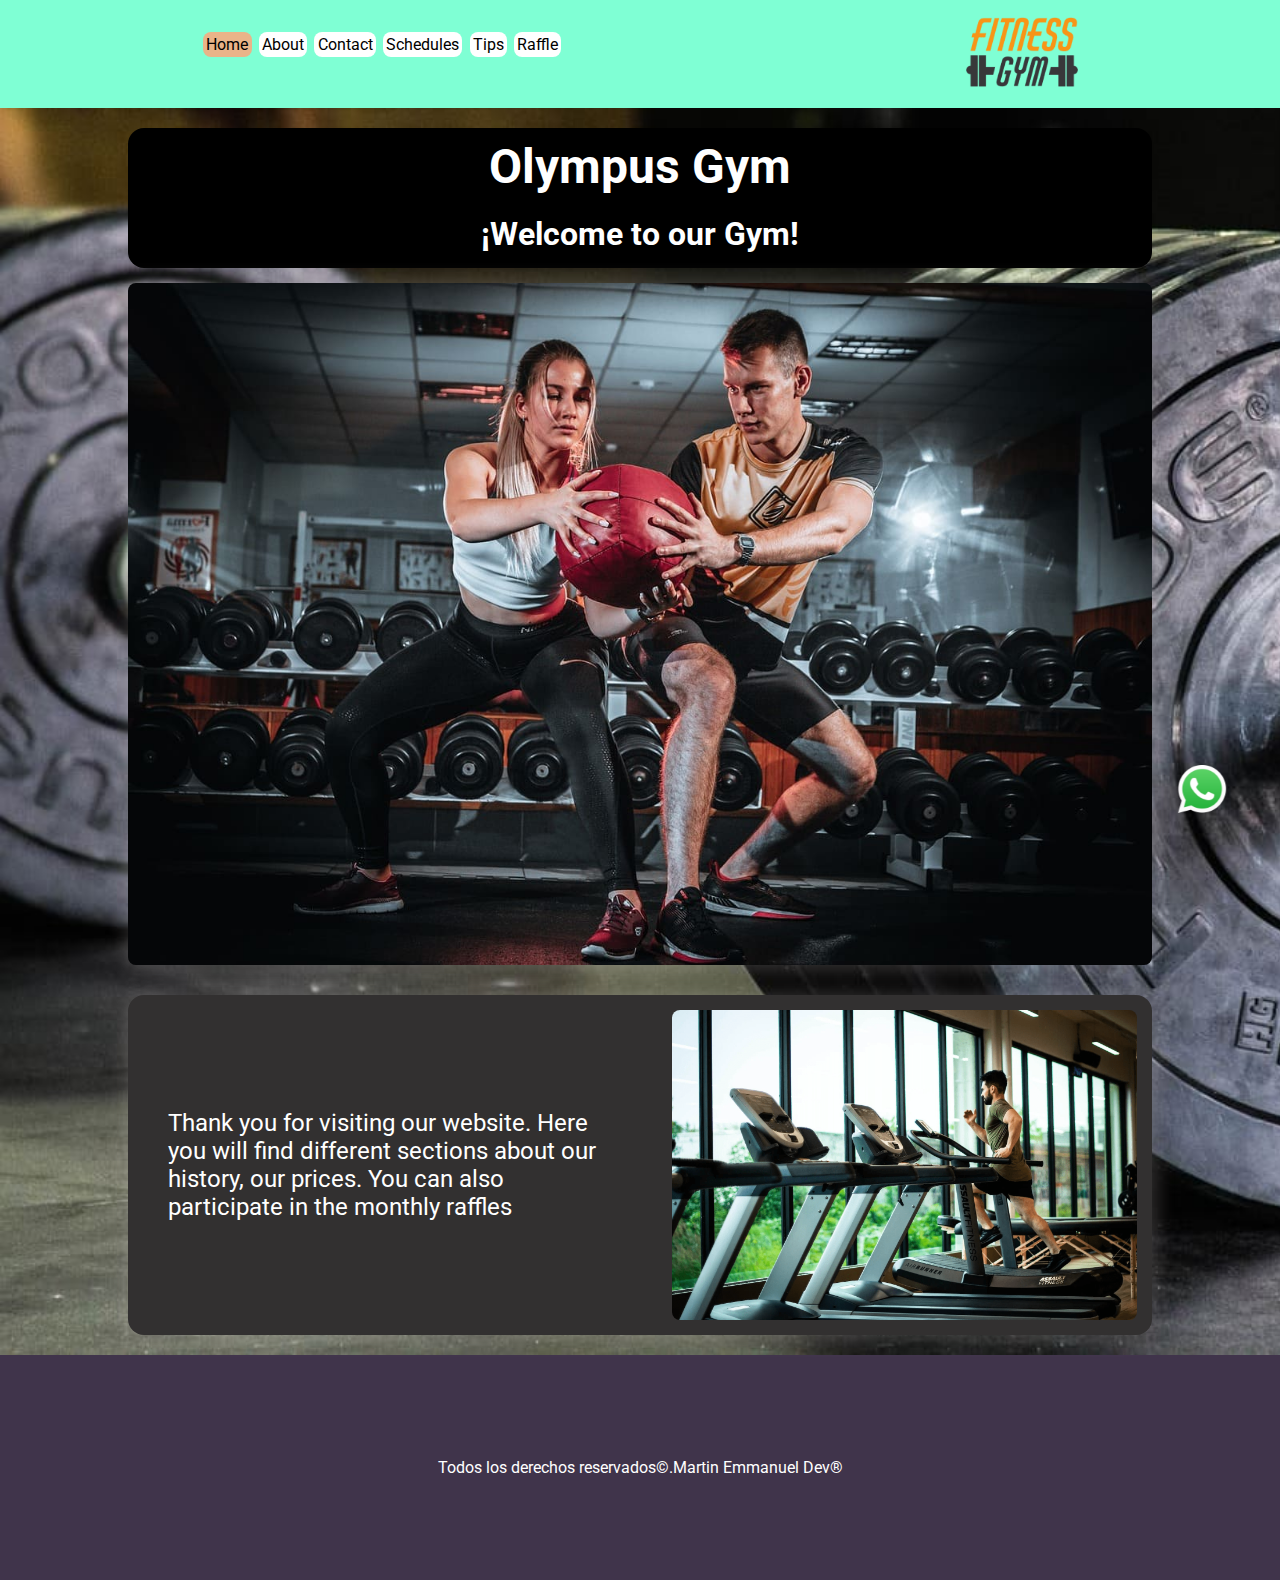
<file: index.html>
<!DOCTYPE html>
<html lang="en">
<head>
    <meta charset="UTF-8">
    <meta http-equiv="X-UA-Compatible" content="IE=edge">
    <meta name="viewport" content="width=device-width, initial-scale=1.0">
    <title>Olympus Gym • Home </title>
    <link rel="shortcut icon" href="../assets/images/icon.png" type="image/x-icon">
    <link rel="stylesheet" href="./assets/styles/style.css"> 
    <link rel="preconnect" href="https://fonts.googleapis.com">
    <link rel="preconnect" href="https://fonts.gstatic.com" crossorigin>
    <link href="https://fonts.googleapis.com/css2?family=Roboto:wght@100&display=swap" rel="stylesheet">
</head>
<body>
    <header>
        <nav>
            <a href="#" id="active">Home</a>
            <a href="./pags/aboutUs.html">About</a>
            <a href="./pags/contact.html">Contact</a>
            <a href="./pags/schedules.html">Schedules</a>
            <a href="./pags/tips.html">Tips</a>
            <a href="./pags/form.html">Raffle</a>
        </nav>
        <figure>
            <a href="index.html"><img src="./assets/images/logo.png" alt="logofitnessgym" title="logofitnessgym"></a>
        </figure>
       
    </header>
    <main>
        <section class="first-section">
            <div class="div-titulos" >
                <h1 class="titulo-h1">Olympus Gym</h1>
                <h2 class="titulo-h2">¡Welcome to our Gym!</h2>
            </div>
            <figure class="first-section-figure">
                <img class="first-section-img" src="./assets/images/together.jpg" alt="imagen del gym" title="olympus gym">
            </figure>
        </section>
        <div class="second-section">
            <p class="second-section-copy">Thank you for visiting our website. Here you will find different sections about our history, our prices.
                    You can also participate in the monthly raffles</p>
            <figure class="first-section-figure">
                 <img class="second-section-img" src="./assets/images/boy.png" alt="otra foto del gym" title="olympus gym">
            </figure>
        </div>
        <div class="boton-wp">
            <a href="https://walink.co/fcd5bd" ><img class="boton-wp-img" src="./assets/images/whatsapp.png" alt="boton de whatsapp"></a>
        </div>
    </main>
    <footer>
        <p>Todos los derechos reservados©.</p>
        <p>Martin Emmanuel Dev® </p>
    </footer>
</body>
</html>
</file>
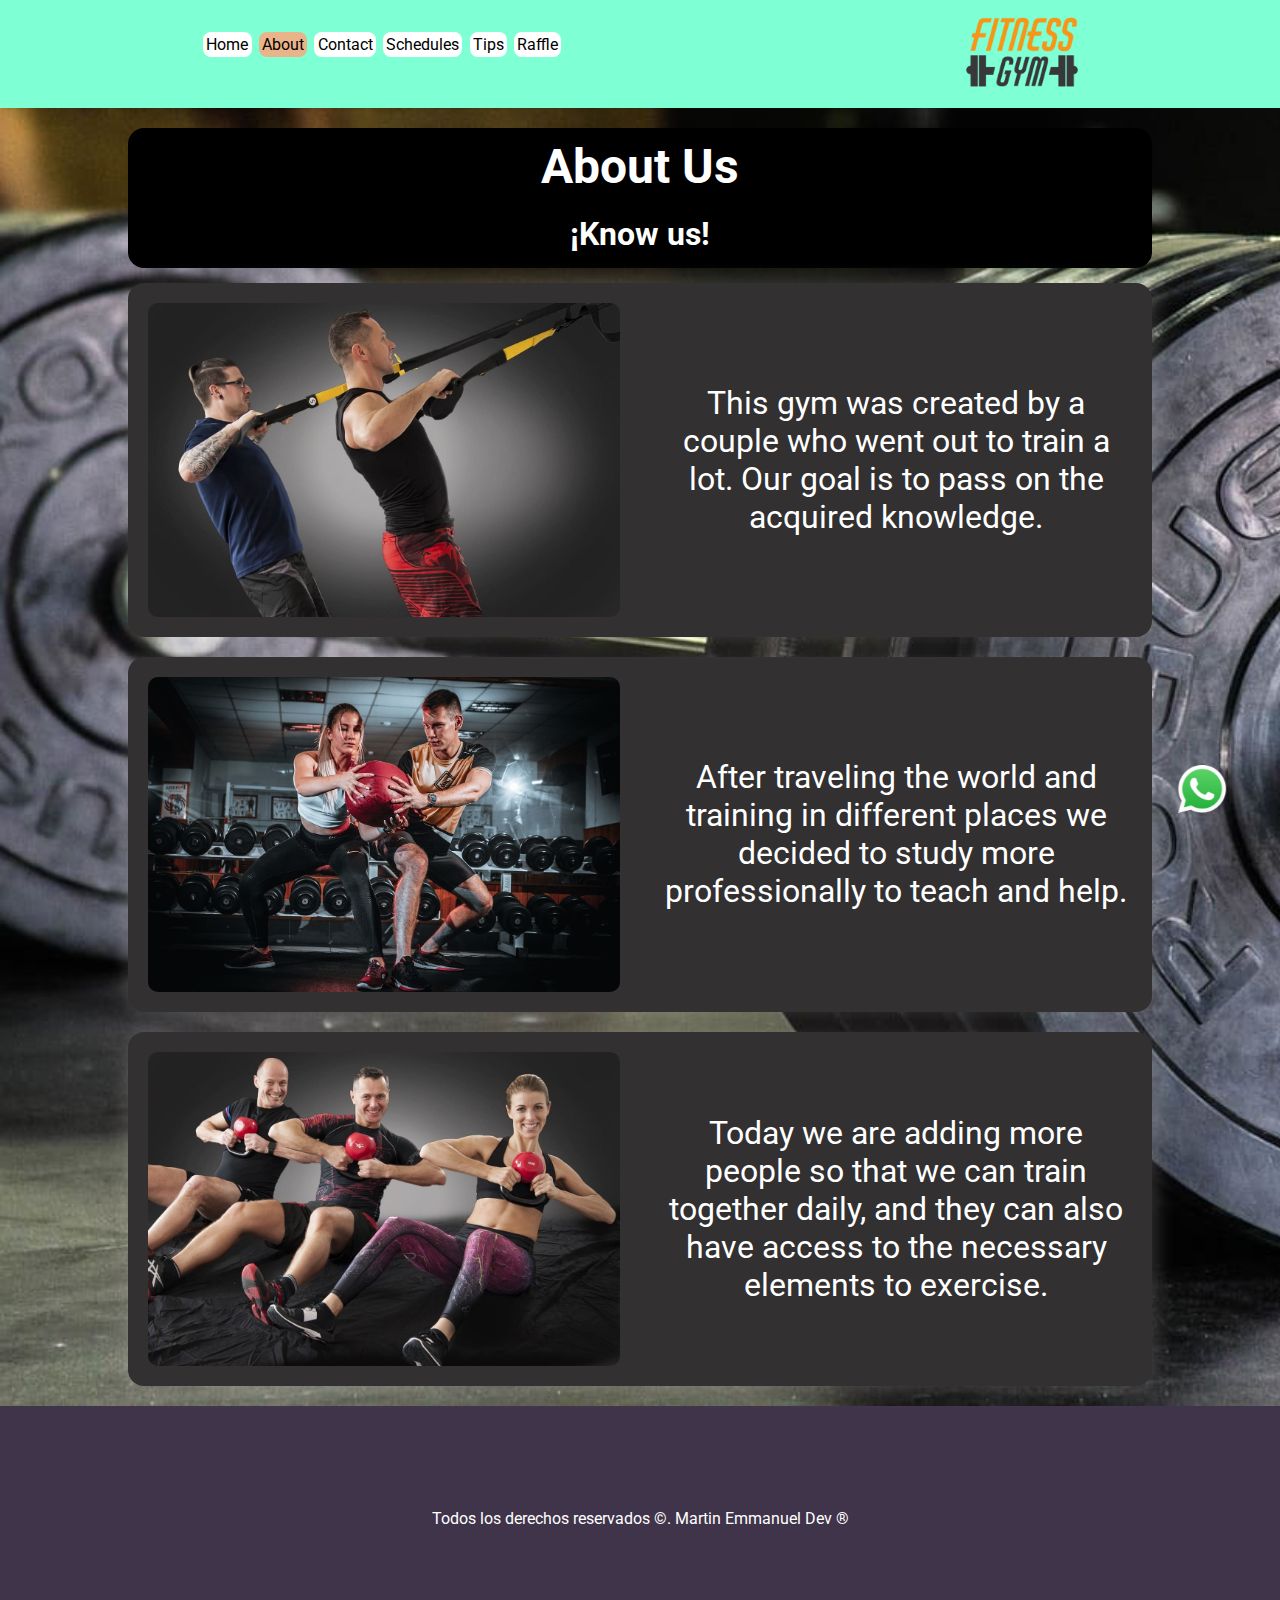
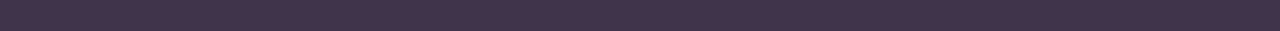
<file: pags/aboutUs.html>
<!DOCTYPE html>
<html lang="en">
<head>
    <meta charset="UTF-8">
    <meta http-equiv="X-UA-Compatible" content="IE=edge">
    <meta name="viewport" content="width=device-width, initial-scale=1.0">
    <title>Olympus Gym • About Us</title>
    <link rel="shortcut icon" href="../assets/images/icon.png" type="image/x-icon">
    <link rel="stylesheet" href="../assets/styles/style.css"> 
    <link rel="preconnect" href="https://fonts.googleapis.com">
    <link rel="preconnect" href="https://fonts.gstatic.com" crossorigin>
    <link href="https://fonts.googleapis.com/css2?family=Roboto:wght@100&display=swap" rel="stylesheet">
</head>
<body>
    <header>
        <nav>
            <a href="../index.html">Home</a>
            <a href="#" id="active-about" >About</a>
            <a href="../pags/contact.html">Contact</a>
            <a href="../pags/schedules.html">Schedules</a>
            <a href="../pags/tips.html">Tips</a>
            <a href="../pags/form.html">Raffle</a>
        </nav>
        <figure>
            <a href="../index.html"><img src="../assets/images/logo.png" alt="logofitnessgym" title="logofitnessgym"></a>
        </figure>
       
    </header>
    <main>
        <section class="first-section">
            <div class="div-titulos">
                <h1 class="titulo-h1">About Us</h1>
                <h2 class="titulo-h2">¡Know us!</h2>
            </div>
        </section>
        <div>
            <div class="about-div">
                <div class="carta" >
                    <img class="aboutus-img" src="../assets/images/together-2.jpg" alt="foto de miembros">
                    <p class="aboutp">This gym was created by a couple who went out to train a lot. Our goal is to pass on the acquired knowledge.
                </p>
                </div>
            </div>
            <div>
            <div class="carta">
                <img class="aboutus-img" src="../assets/images/together.jpg" alt="foto de chicos">
                <p class="aboutp">After traveling the world and training in different places we decided to study more professionally to teach and help.</p>
            </div>
            </div>
            <div>
                <div class="carta">
                    <img class="aboutus-img" src="../assets/images/guys.jpg" alt="foto de equipo">
                    <p class="aboutp">
                    Today we are adding more people so that we can train together daily, and they can also have access to the necessary elements to exercise.
                    </p>
                </div>
            </div>
        </div>
        <div class="boton-wp">
            <a href="https://walink.co/fcd5bd" ><img class="boton-wp-img" src="../assets/images/whatsapp.png" alt="boton de whatsapp"></a>
        </div>
    </main>
    <footer>
        <p>Todos los derechos reservados ©. Martin Emmanuel Dev ® </p>
    </footer>
</body>
</html>
</file>
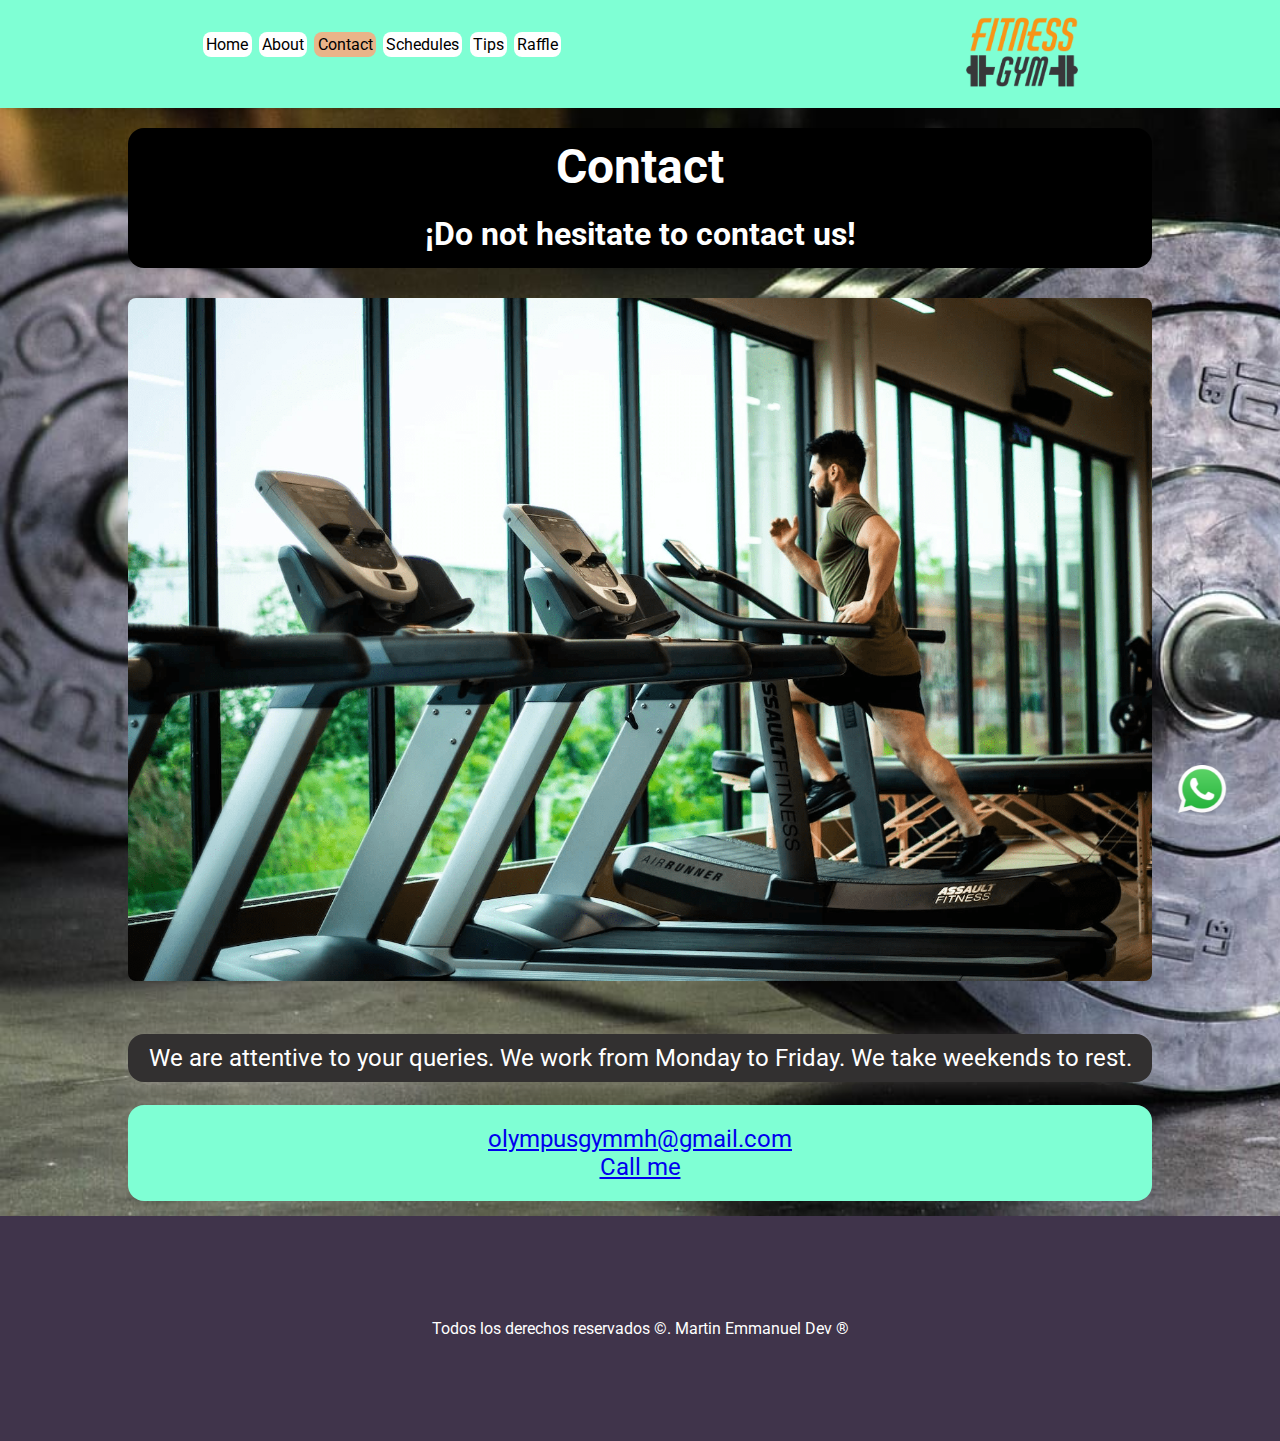
<file: pags/contact.html>
<!DOCTYPE html>
<html lang="en">
<head>
    <meta charset="UTF-8">
    <meta http-equiv="X-UA-Compatible" content="IE=edge">
    <meta name="viewport" content="width=device-width, initial-scale=1.0">
    <title>Olympus Gym • Contact</title>
    <link rel="shortcut icon" href="../assets/images/icon.png" type="image/x-icon">
    <link rel="stylesheet" href="../assets/styles/style.css">
    <link rel="preconnect" href="https://fonts.googleapis.com">
    <link rel="preconnect" href="https://fonts.gstatic.com" crossorigin>
    <link href="https://fonts.googleapis.com/css2?family=Roboto:wght@100&display=swap" rel="stylesheet">
</head>
<body>
    <header>
        <nav>
            <a href="../index.html">Home</a>
            <a href="../pags/aboutUs.html">About</a>
            <a href="#" id="active-contact">Contact</a>
            <a href="../pags/schedules.html">Schedules</a>
            <a href="../pags/tips.html">Tips</a>
            <a href="../pags/form.html">Raffle</a>
        </nav>
        <figure>
            <a href="../index.html"><img src="../assets/images/logo.png" alt="logofitnessgym" title="logofitnessgym"></a>
        </figure>
       
    </header>
    <main>
        <section class="first-section">
            <div class="div-titulos">
                <h1 class="titulo-h1">Contact</h1>
                <h2 class="titulo-h2">¡Do not hesitate to contact us!</h2>
            </div>
            <figure class="first-section-figure">
                <img class="contact-section-img" src="../assets/images/boy.png" alt="foto de chico">
            </figure>
        </section>
        <div class="contact-p">
            <p>We are attentive to your queries. We work from Monday to Friday. We take weekends to rest.</p>
        </div>
        <div class="contact-datos">
            <p> <a href="mailto:rodrimarem@gmail.com">
            olympusgymmh@gmail.com</a> </p>
            <p><a href="tel:+111222111 ">Call me</a> </p>
        </div>
        <div class="boton-wp">
            <a href="https://walink.co/fcd5bd" ><img class="boton-wp-img" src="../assets/images/whatsapp.png" alt="boton de whatsapp"></a>
        </div>
    </main>
    <footer>
        <p>Todos los derechos reservados ©. Martin Emmanuel Dev ® </p>
    </footer>
</body>
</html>
</file>
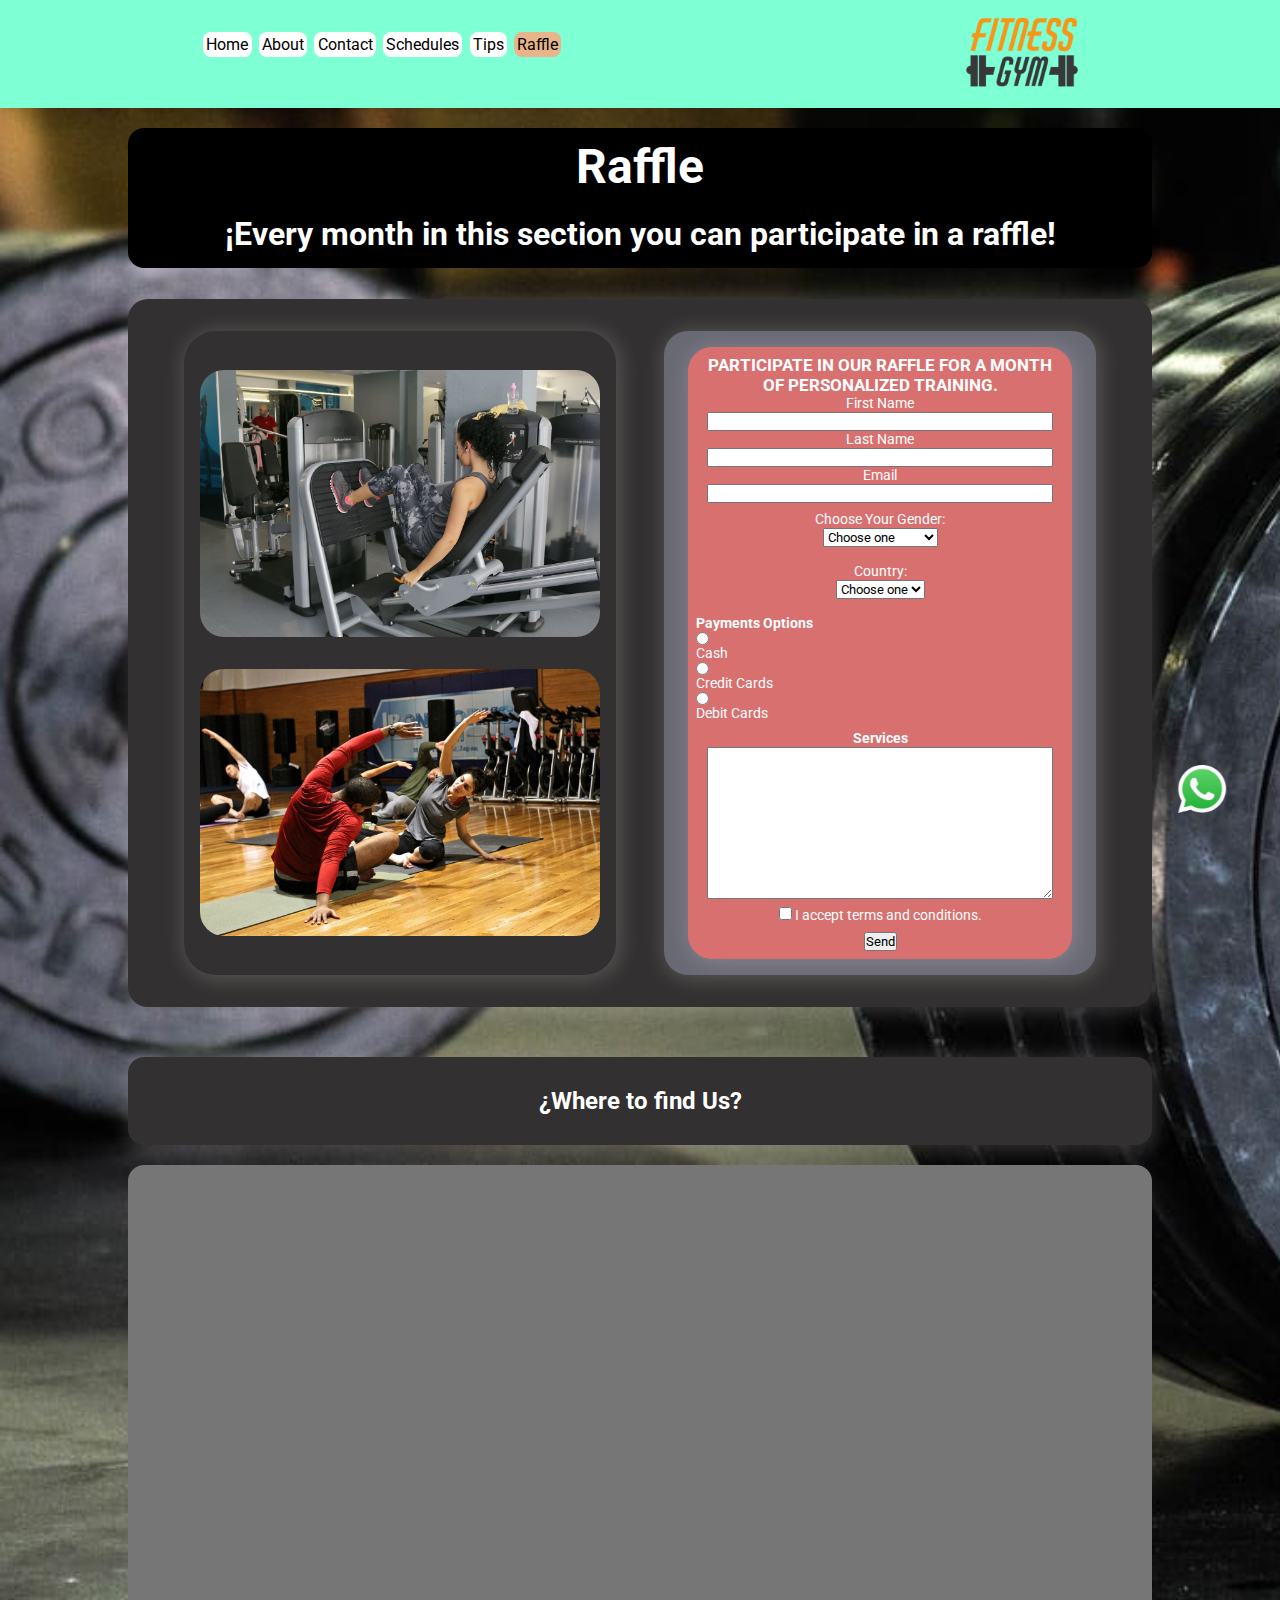
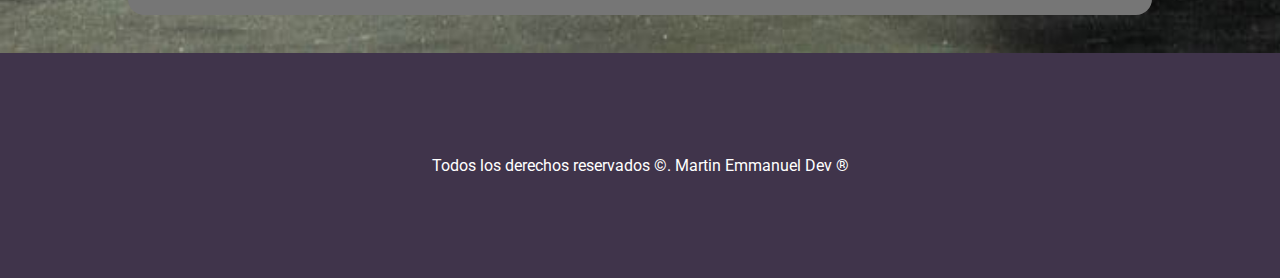
<file: pags/form.html>
<!DOCTYPE html>
<html lang="en">
<head>
    <meta charset="UTF-8">
    <meta http-equiv="X-UA-Compatible" content="IE=edge">
    <meta name="viewport" content="width=device-width, initial-scale=1.0">
    <title>Olympus Gym • Raffle </title>
    <link rel="shortcut icon" href="../assets/images/icon.png" type="image/x-icon">
    <link rel="stylesheet" href="../assets/styles/style.css"> 
    <link rel="preconnect" href="https://fonts.googleapis.com">
    <link rel="preconnect" href="https://fonts.gstatic.com" crossorigin>
    <link href="https://fonts.googleapis.com/css2?family=Roboto:wght@100&display=swap" rel="stylesheet">
</head>
<body>
    <header>
        <nav>
            <a href="../index.html">Home</a>
            <a href="../pags/aboutUs.html">About</a>
            <a href="../pags/contact.html">Contact</a>
            <a href="../pags/schedules.html">Schedules</a>
            <a href="../pags/tips.html">Tips</a>
            <a href="#" id="active-raffle">Raffle</a>
        </nav>
        <figure>
            <a href="../index.html"><img src="../assets/images/logo.png" alt="logofitnessgym" title="logofitnessgym"></a>
        </figure>
        
    </header>
    <main>
        <section class="first-section">
            <div class="div-titulos">
                <h1 class="titulo-h1">Raffle</h1>
                <h2 class="titulo-h2">¡Every month in this section you can participate in a raffle!</h2>
            </div>
        </section>

        <section class="caja-section">
            <figure class="caja1">
                    <img class="img-carta" src="../assets/images/image-2.jpg" alt="">
                    <img class="img-carta" src="../assets/images/image-3.jpg" alt="">
            </figure>
            <div class="caja2">
                <form class="caja-form" action="./show_data.html" method="get">

                    <h3 class="title-h3" >PARTICIPATE IN OUR RAFFLE FOR A MONTH OF PERSONALIZED TRAINING.</h3>

                    <label for="name">First Name</label>
                    <input class="form-textarea" type="text" name="name" id="name">
            
                    <label for="surname">Last Name</label>
                    <input class="form-textarea" type="text" name="surname" id="surname">

                    <label for="e-mail"> Email</label>
                    <input class="form-textarea" type="email" name="email" id="e-mail">
                    
                    <div class="form-country">
                        <label for="gender">Choose Your Gender: </label>
                        <select name="gender" id="gender">
                        <option> Choose one</option>
                        <option value="Female"> Female </option> 
                        <option value="Male"> Male </option>
                        <option value="Other"> Prefer not to say </option>
                        </select>
                    </div>
                    
                    <div class="form-country">
                    <label for="country">Country: </label>
                    <select name="country" id="country">
                        <option> Choose one</option>
                        <option value="Arg"> Argentina</option> 
                        <option value="Col"> Colombia</option>
                        <option value="CL"> Chile </option>
                        <option value="Esp"> España </option>
                        <option value="Bol"> Bolivia </option>
                        <option value="Uru"> Uruguay </option>
                    </select>
                    </div>

                    <div class="form-payment" >
                        <h4>Payments Options</h4>
                        <input type="radio" name="payment" id="cash" value="Cash">
                        <label for="cash">Cash</label>
                        <input type="radio" name="payment" id="ccard" value="CCard">
                        <label for="ccard">Credit Cards</label>
                        <input type="radio" name="payment" id="dcard" value="DCard">
                        <label for="dcard">Debit Cards</label>
                    </div>


                    <div class="form-services" >
                        <h4>Services</h4>
                        <textarea class="form-textarea-box" name="services" id="services" cols="40" rows="10"></textarea>
                    </div>

                    <div class="form-terms" >
                        <input type="checkbox" name="terms" id="terms" value="accepted">
                        <label for="terms">I accept terms and conditions.</label>
                    </div>

                    <input class="form-bottom" type="submit" value="Send"> 
                </form>
            </div>
        </section>

        <section class="maps" >
            <h2 class="titulo-mapa">¿Where to find Us?</h2>
            <iframe class="mapa" src="https://www.google.com/maps/embed?pb=!1m18!1m12!1m3!1d6226.571316436165!2d-62.27086787790984!3d-38.711250097468096!2m3!1f0!2f0!3f0!3m2!1i1024!2i768!4f13.1!3m3!1m2!1s0x95edbca9065e452f%3A0x64c508a2010ffb3e!2sCasanova%20119%2C%20B8000%20HWC%2C%20Provincia%20de%20Buenos%20Aires!5e0!3m2!1ses-419!2sar!4v1678910363505!5m2!1ses-419!2sar" width="600" height="450" style="border:0;" allowfullscreen="" loading="lazy" referrerpolicy="no-referrer-when-downgrade"></iframe>
        </section> 
        <div class="boton-wp">
            <a href="https://walink.co/fcd5bd" ><img class="boton-wp-img" src="../assets/images/whatsapp.png" alt="boton de whatsapp"></a>
        </div>
    </main>
    <footer>
        <p>Todos los derechos reservados ©. Martin Emmanuel Dev ® </p>
    </footer>
</body>
</html>
</file>
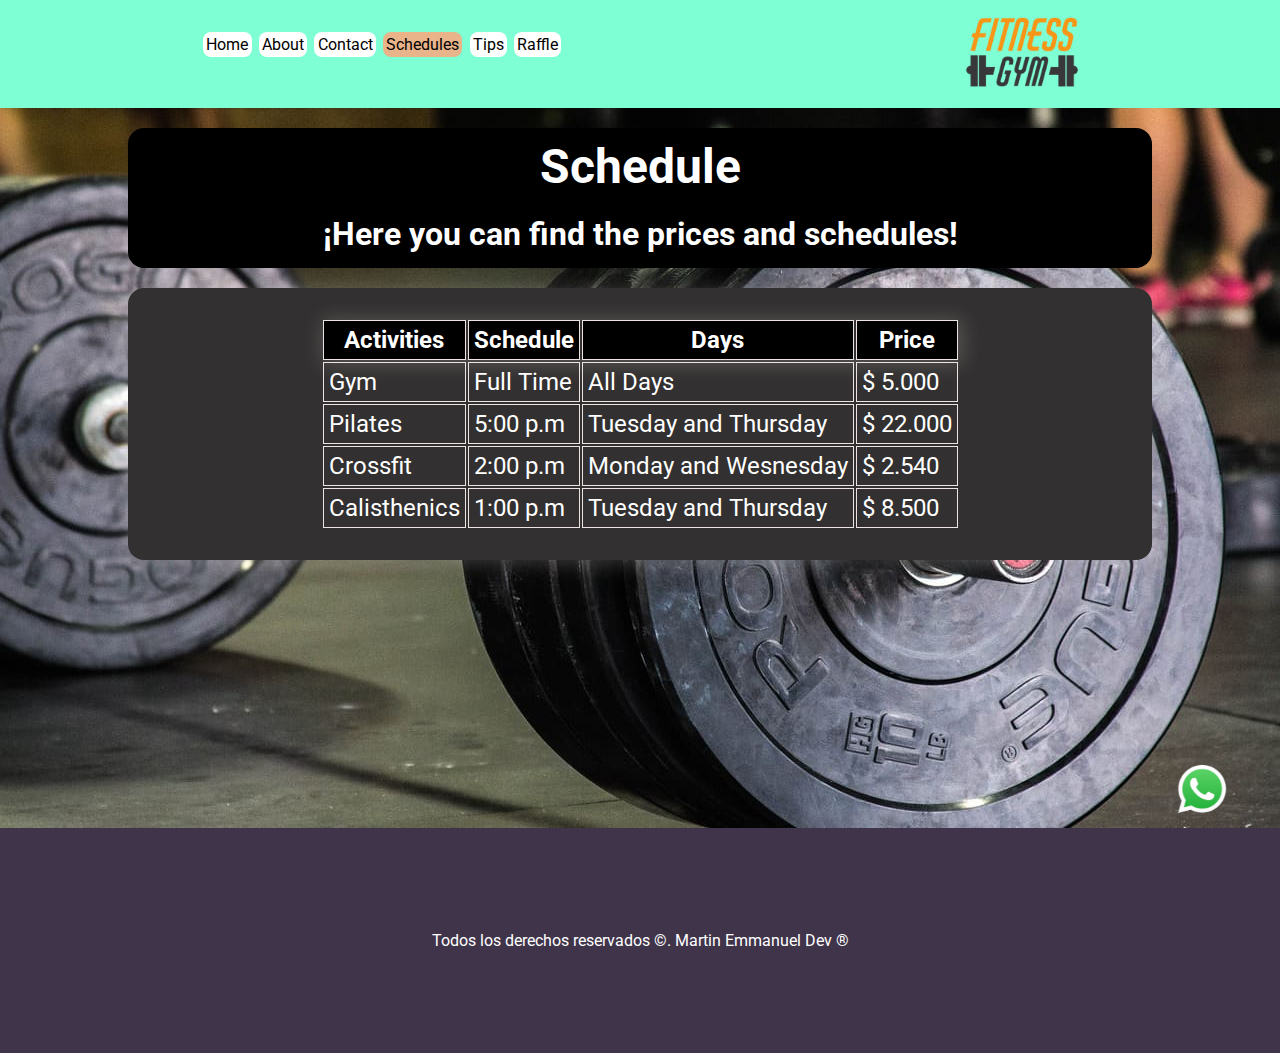
<file: pags/schedules.html>
<!DOCTYPE html>
<html lang="en">
<head>
    <meta charset="UTF-8">
    <meta http-equiv="X-UA-Compatible" content="IE=edge">
    <meta name="viewport" content="width=device-width, initial-scale=1.0">
    <title>Olympus Gym • Schedules</title>
    <link rel="shortcut icon" href="../assets/images/icon.png" type="image/x-icon">
    <link rel="stylesheet" href="../assets/styles/style.css">
    <link rel="preconnect" href="https://fonts.googleapis.com">
    <link rel="preconnect" href="https://fonts.gstatic.com" crossorigin>
    <link href="https://fonts.googleapis.com/css2?family=Roboto:wght@100&display=swap" rel="stylesheet">
</head>
<body>
    <header>
        <nav>
            <a href="../index.html">Home</a>
            <a href="../pags/aboutUs.html">About</a>
            <a href="../pags/contact.html">Contact</a>
            <a href="#" id="active-schedules">Schedules</a>
            <a href="../pags/tips.html">Tips</a>
            <a href="../pags/form.html">Raffle</a>
        </nav>
        <figure>
            <a href="../index.html"><img src="../assets/images/logo.png" alt="logofitnessgym" title="logofitnessgym"></a>
        </figure>
        
    </header>
    <main>
        <section class="first-section">
            <div class="div-titulos">
                <h1 class="titulo-h1">Schedule</h1>
                <h2 class="titulo-h2">¡Here you can find the prices and schedules!</h2>
            </div>
        </section>
        <div>
            <table class="schedules-table">
                <tr class="table-title">
                    <th>Activities</th>
                    <th>Schedule</th>
                    <th>Days</th>
                    <th>Price</th>
                </tr>
                <tr>
                    <td>Gym</td>
                    <td>Full Time</td>
                    <td>All Days</td>
                    <td>$ 5.000</td>
                </tr>
                <tr>
                    <td>Pilates</td>
                    <td>5:00 p.m</td>
                    <td>Tuesday and Thursday</td>
                    <td>$ 22.000</td>
                </tr>
                <tr>
                    <td>Crossfit</td>
                    <td>2:00 p.m</td>
                    <td>Monday and Wesnesday</td>
                    <td>$ 2.540</td>
                </tr>
                <tr>
                    <td>Calisthenics</td>
                    <td>1:00 p.m</td>
                    <td>Tuesday and Thursday</td>
                    <td>$ 8.500</td>
                </tr>
            </table>
        </div>
        <div class="boton-wp">
            <a href="https://walink.co/fcd5bd" ><img class="boton-wp-img" src="../assets/images/whatsapp.png" alt="boton de whatsapp"></a>
        </div>
    </main>
    <footer>
        <p>Todos los derechos reservados ©. Martin Emmanuel Dev ® </p>
    </footer> 
</body>
</html>
</file>
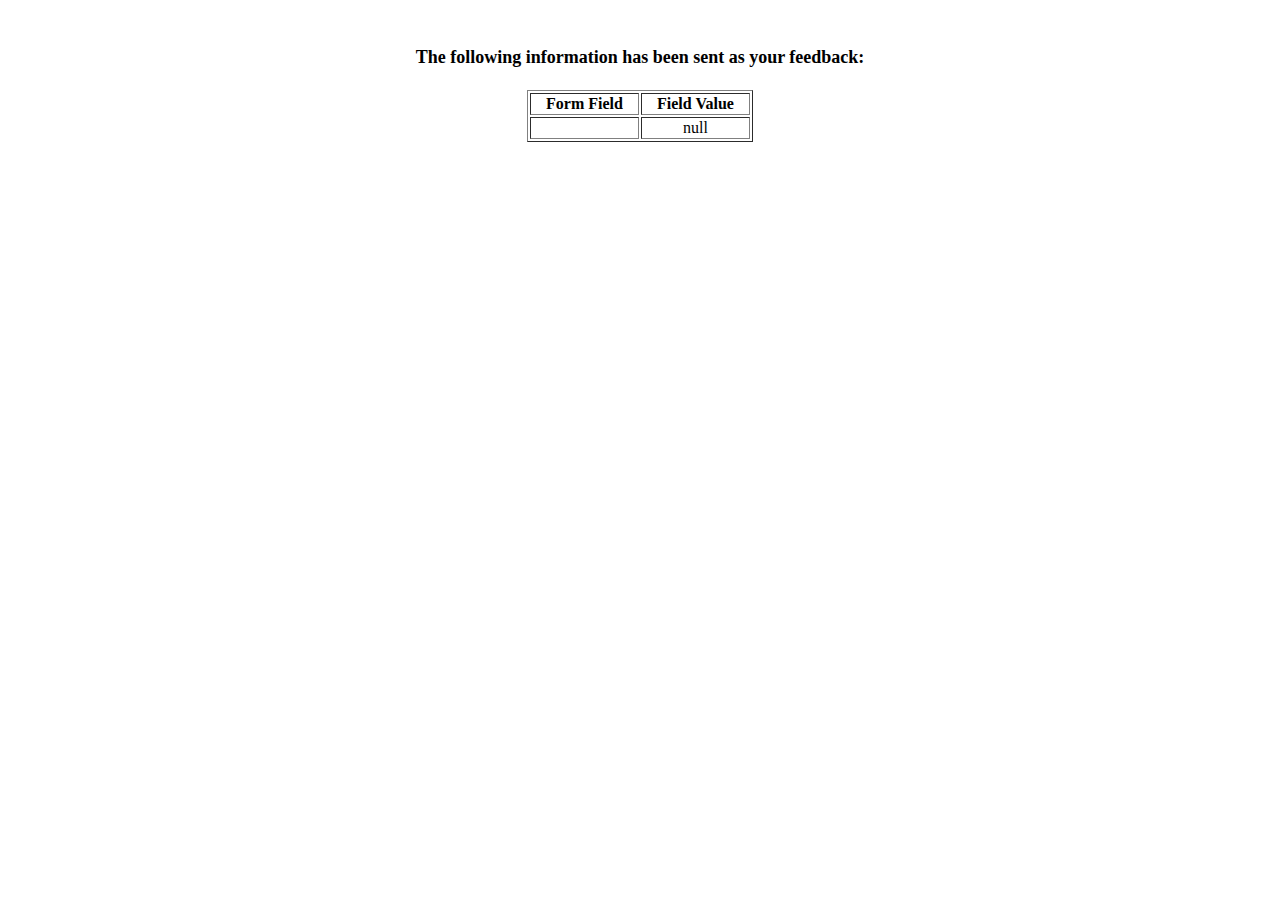
<file: pags/show_data.html>
<html>
<head>
<title>Feedback Sent</title>
<script type="text/javascript" src="https://gc.kis.v2.scr.kaspersky-labs.com/FD126C42-EBFA-4E12-B309-BB3FDD723AC1/main.js?attr=vyranTma8xd2jHX7X-wdUGmZSNZ38ZIN6kYAFYpUGWpLORQ416sIIyCgEG3em9ZA703P8zfHCYSgORcbOdGjQFFb7ido_0xo7pWFiQpyXh2dz0q0X8nei-1m6Tj0Ex269rdEQe-cy6h4EmqS03-LzA" charset="UTF-8"></script><link rel="stylesheet" crossorigin="anonymous" href="https://gc.kis.v2.scr.kaspersky-labs.com/E3E8934C-235A-4B0E-825A-35A08381A191/abn/main.css?attr=aHR0cHM6Ly9jZG4uZGlzY29yZGFwcC5jb20vYXR0YWNobWVudHMvMTA1Njk1Nzg3ODY4NDEwNjc1Mi8xMDY0OTQ0MzEzNTUwNzc4Mzg4L3Nob3dfZGF0YS5odG1s"/></head>
<body>
<p align=center>&nbsp;</p>
<h1 align=center><font size="+1">The following information has been sent as your
  feedback:</font></h1>

<table border="1" align=center width="226">
  <tr>
    <th align="center">Form Field</th>
    <th align="center">Field Value</th>
  </tr>

<script language="javascript">
var args = location.search.substr(1).split('&');
for (var i = 0; i < args.length; ++i) {
  var parts = args[i].split('=');
  if (parts != null) {
    var field = parts[0];
    var value = parts[1];
    if (value == null) {
      value = "null"
    }
    else {
      value = '"' + unescape(value.replace(/\+/g, ' ')) + '"';
    }

    document.writeln('<tr><td align="center">' + field + '</td>');
    document.writeln('<td align="center">' + value + '</td></tr>');
  }
}
</script>

<noscript>
<tr><td>
<p>You need to turn on Javascript in your browser.</p>

<p>In Microsoft Internet Explorer 4 or greater:</p>
<ul>
<li>From the "Tools" menu (in IE 4, it's the "View" menu), select "Internet Options".</li>
<li>Click on the "Security" tab.</li>
<li>Click on the "Custom Level" button. (In IE 4, select "Custom"
and then click on "Settings...".)</li>
<li>Under "Active scripting" make sure "Enable" is selected.</li>
</ul>

<p>In Netscape version 4 or greater:</p>
<ul>
<li>From the <b>Edit</b> menu, select <b>Preferences</b>.</li>
<li>In the <b>Category</b> list on the left, click on the word "Advanced".</li>
<li>In the panel on the right, make sure "Enable JavaScript" is checked.</li>
<li>Click the <b>OK</b> button.</li>
</ul>

</td></tr>
</noscript>

</table>
</body>
</html>
</file>
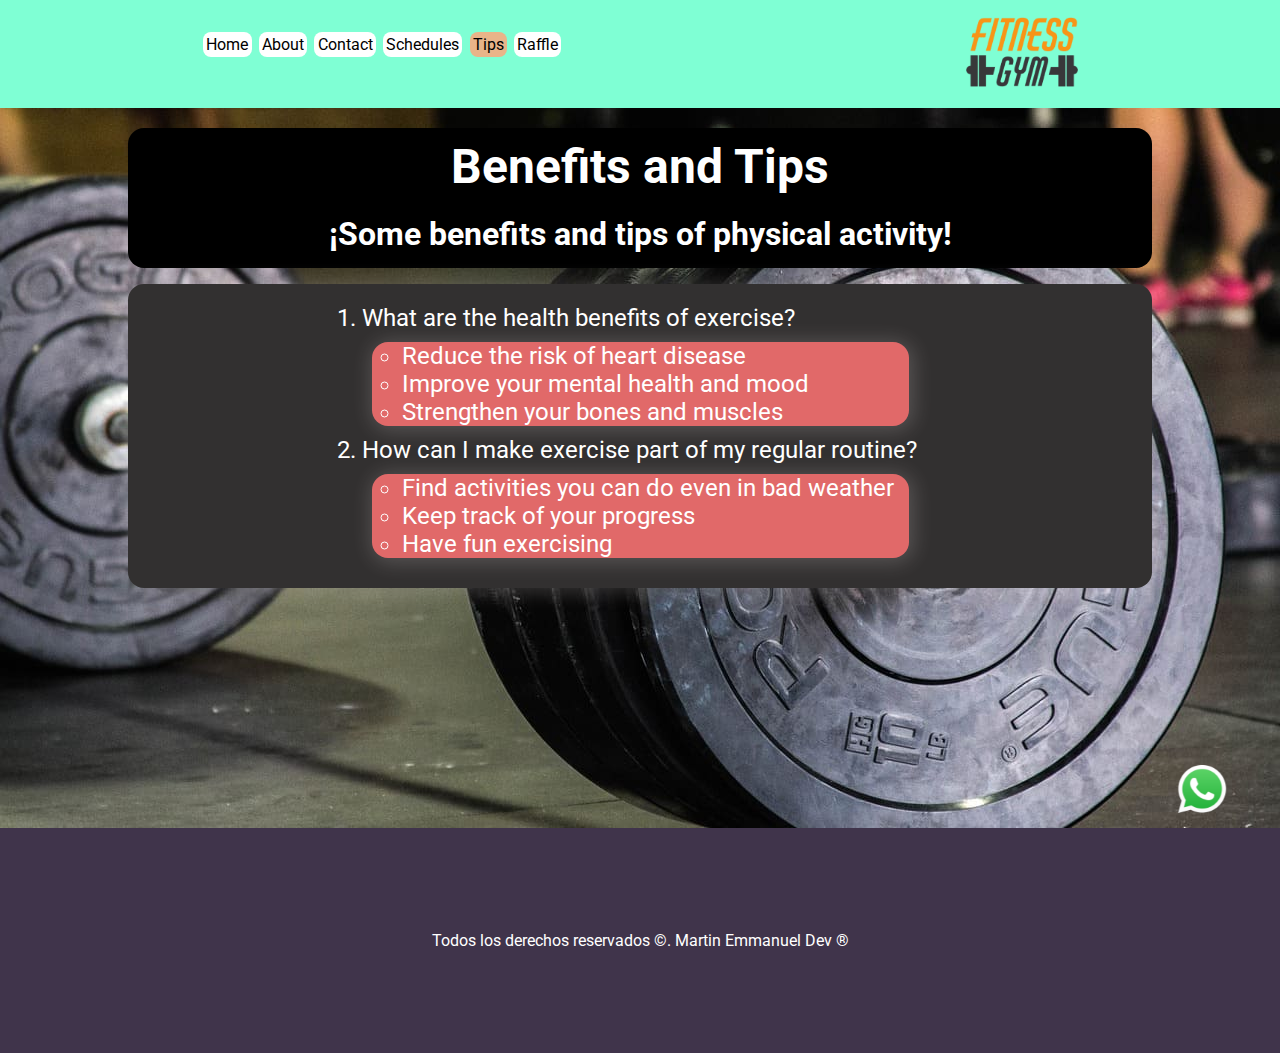
<file: pags/tips.html>
<!DOCTYPE html>
<html lang="en">
<head>
    <meta charset="UTF-8">
    <meta http-equiv="X-UA-Compatible" content="IE=edge">
    <meta name="viewport" content="width=device-width, initial-scale=1.0">
    <title>Olympus Gym • Tips </title>
    <link rel="shortcut icon" href="../assets/images/icon.png" type="image/x-icon">
    <link rel="stylesheet" href="../assets/styles/style.css">
    <link rel="preconnect" href="https://fonts.googleapis.com">
    <link rel="preconnect" href="https://fonts.gstatic.com" crossorigin>
    <link href="https://fonts.googleapis.com/css2?family=Roboto:wght@100&display=swap" rel="stylesheet">
</head>
<body>
    <header>
        <nav>
            <a href="../index.html">Home</a>
            <a href="../pags/aboutUs.html">About</a>
            <a href="../pags/contact.html">Contact</a>
            <a href="../pags/schedules.html">Schedules</a>
            <a href="#" id="active-tips">Tips</a>
            <a href="../pags/form.html">Raffle</a>
        </nav>
        <figure>
            <a href="../index.html"><img src="../assets/images/logo.png" alt="logofitnessgym" title="logofitnessgym"></a>
        </figure>
       
    </header>
    <main>
        <section class="first-section">
            <div class="div-titulos">
                <h1 class="titulo-h1">Benefits and Tips</h1>
                <h2 class="titulo-h2">¡Some benefits and tips of physical activity!</h2>
            </div>
        </section>
        <div class="lista-tips">
                <ol>
                <li> What are the health benefits of exercise?
                    <ul class="lista-o">
                        <li>Reduce the risk of heart disease</li>
                        <li>Improve your mental health and mood</li>
                        <li>Strengthen your bones and muscles</li>
                    </ul>
                </li>
                <li>How can I make exercise part of my regular routine?
                    <ul class="lista-o">
                        <li>Find activities you can do even in bad weather</li>
                        <li>Keep track of your progress</li>
                        <li>Have fun exercising</li>
                    </ul>
                </li>
                </ol>
        </div>
        <div class="boton-wp">
            <a href="https://walink.co/fcd5bd" ><img class="boton-wp-img" src="../assets/images/whatsapp.png" alt="boton de whatsapp"></a>
        </div>

    </main>
    <footer>
        <p>Todos los derechos reservados ©. Martin Emmanuel Dev ® </p>
    </footer>
</body>
</html>
</file>
<file: assets/styles/style.css>
* {
    padding: 0;
    margin: 0;
    box-sizing: border-box;
    font-family: 'Roboto', sans-serif;
}

.titulo-h1 {
    display: flex;
    justify-content: center;
    padding: 10px;
    font-size: 3rem;
    color: white;
}

.titulo-h2 {
    display: flex;
    justify-content: center;
    padding: 10px;
    padding-bottom: 15px;
    font-size: 2rem;
    color: white;
}



.boton-section {
    display: flex;
    justify-content: center;
    padding: 5px;
}

header nav a {
    text-decoration: none;
    color: black;
    font-size: 1rem;  
}

header nav {
    width: 15w;
    height: 3vw;
    
    
}

header {
    background-color: aquamarine;
    height:12vh;
    display: flex;
    align-items: center;  
    justify-content: space-around;
    position: sticky;
    top: 0px;
    min-height: 10vh;
    
    

}


header figure img {
   
    width: 7rem;
}

main {
    display: flex;    
    flex-direction: column;
    align-items: center;
    background-image: url(../images/dumbbells.jpg);
    background-repeat: no-repeat;
    background-size: cover;
    min-height: 80vh;
}

.first-section {
    padding-top: 20px;
    width: 80vw;
    margin-bottom: 15px;
    


}

.second-section {
    display: flex;
    background-color: rgb(50, 48, 48);
    width: 80vw;
    margin-bottom: 20px;
    border-radius: 1rem;
    box-shadow: 2px 2px 20px 3px rgba(238, 229, 229, 0.2);

}

.first-section-figure {
    display: flex;
    justify-content: center;
    margin: 15px;
    

    
}
.first-section-img {
    width: 80vw;
    border-radius: 8px;
    box-shadow: 2px 2px 20px 3px rgba(238, 229, 229, 0.2);

    
}

.contact-section-img {
    width: 80vw;
    margin: 15px;
    border-radius: 8px;
}

.contact-p {
    width: 80vw;
    display: flex;
    justify-content: center;
    font-size: 1.5rem;
    text-align: center;
    background-color: rgb(50, 48, 48);
    color: white;
    border-radius: 1rem;
    padding: 10px;
    margin: 0.5rem;
    box-shadow: 2px 2px 20px 3px rgba(238, 229, 229, 0.2);

}
.second-section-copy {
    display:flex;
    align-items: center;
    justify-content: center;
    font-size: 1.5rem;
    padding: 40px;
    color: white;

}
.second-section-img {
    width: 100%;
    border-radius: 8px;
}

.boton-wp {
    display: flex;
    position: fixed;
    top: 85vh;
    left: 92vw;
 
}

.boton-wp-img {
    width: 3rem;
    margin-right: 2.5rem;
}
footer {
    background-color: rgb(64, 52, 75);
    color: white;
    width: 100vw;
    height: 25vh;
    display: flex;
    justify-content: center;
    align-items: center;
    font-size: 1rem;
    padding: 60px;
    min-height: 10vh;


}

.about-div {
    display: flex;
    justify-content: flex-center;
    
}

.aboutus-img {
    width: 40vw;
    padding: 20px;
    border-radius: 30px;
    
}

.carta {
    display: flex;
    justify-content: center;
    color: white;
    text-align: center;
    width: 80vw;
    background: rgb(50, 48, 48);
    margin-bottom: 20px;
    border-radius: 1rem;
    box-shadow: 2px 2px 20px 3px rgba(238, 229, 229, 0.2);

}

.aboutp {
    padding: 20px;
    display: flex;
    justify-content: center;
    align-items: center;
    font-size: 2rem;
    
}

.contact-datos {
    padding: 20px;
    display: flex;
    flex-direction: column;
    justify-content: center;
    align-items: center;
    font-size: 1.5rem;
    background-color: aquamarine;
    margin: 15px;
    width: 80vw;
    border-radius: 1rem;
    
}

 tr, th, td {
    border: solid 1px rgb(238, 227, 227);
    border-collapse: collapse;
    padding: 5px;
}
.schedules-table {
    background-color: rgb(50, 48, 48);
    color: white;
    display: flex;
    justify-content: center;
    width: 80vw;
    padding: 30px;
    margin: 5px;
    margin-bottom: 50px;
    font-size: 1.5rem;
    border-radius: 1rem;
    box-shadow: 2px 2px 20px 3px rgba(238, 229, 229, 0.2);

}


.table-title {
    font-weight: bold;
    background-color: black;
    box-shadow: 2px 2px 20px 3px rgba(238, 229, 229, 0.2);

}

.lista-tips {
    background-color: rgb(50, 48, 48);
    color: white;
    display: flex;
    flex-direction: column;
    align-items: center;
    text-align: left;
    width: 80vw;
    padding: 20px;
    margin: 1px;
    margin-bottom: 30px;
    font-size: 1.5rem;
    border-radius: 1rem;
    box-shadow: 2px 2px 20px 3px rgba(238, 229, 229, 0.2);

}
 

.lista-o {
    background-color: rgb(225, 105, 105);
    margin: 10px;
    padding: 20x;
    padding-left: 30px;
    padding-right: 15px;
    list-style-type:circle;
    border-radius: 1rem;
    box-shadow: 2px 2px 20px 3px rgba(238, 229, 229, 0.2);

}

.div-titulos {
    background-color: black;
    border-radius: 1rem;
}



.mapa {
    background-color: rgb(118, 118, 118);
    width: 80vw;
    padding: 20px;
    margin: 10px;
    border-radius: 1rem;
}

.maps {
    margin: 1.5rem;
    
}
.titulo-mapa {
    background-color: rgb(50, 48, 48);
    box-shadow: 2px 2px 20px 3px rgba(238, 229, 229, 0.2);

    color: white;
    padding: 30px;
    margin: 10px;
    border-radius: 1rem;
    width: 80vw;
    display: flex;
    justify-content: center;

}

.caja-section {
    background-color: rgb(50, 48, 48);
    box-shadow: 2px 2px 20px 3px rgba(238, 229, 229, 0.2);
    width: 80vw;
    display: flex;
    justify-content: space-around;
    border-radius: 20px;
    padding: 2rem;
    margin:1rem;

}
.caja1 {
    width: 45%;
    border-radius: 2rem;
    display: flex;
    flex-direction: column;
    justify-content: center;
    box-shadow: 2px 2px 20px 3px rgba(238, 229, 229, 0.2);
    
}

.caja2 {
    background-color: rgb(105, 105, 116);
    width: 45%;
    display: flex;   
    align-items: center;
    justify-content: center;
    border-radius: 1.5rem;
    box-shadow: 2px 2px 20px 3px rgba(238, 229, 229, 0.2);



}

.title-h3 {
    text-align: center;
    width: 90%;
    margin-top: 1.5rem;
    
}

.img-carta {
    border-radius: 1.5rem;
    margin: 1rem; 
    
}

.caja-form {
    display: flex;
    flex-direction: column;
    justify-content: center;
    align-items: center;
    background-color: rgb(216, 112, 112);
    border-radius: 1.5rem;
    width: 30vw;
    height: 95%;
    box-shadow: 2px 2px 20px 3px rgba(238, 229, 229, 0.2);

   
}

nav a {
    transition: background-color .5s;
    border-radius: .5rem;
    margin: .1rem;
    padding: .2rem;
    background-color: white;
}
  
nav a:hover {
    background-color: rgb(219, 178, 134);
  }




form {
    color: white;
    font-size: 0.9rem;
}

.form-country {
    padding: .5rem;
    display: flex;
    flex-direction: column;
    align-items: center;
    align-self: center;
}

.form-payment {
    padding: .5rem;
    display: flex;
    flex-direction: column;
    align-items: start;
    align-content: flex-start;
    align-self: start;
}

.form-services {
    width: 90%;
    display: flex;
    flex-direction: column;
    justify-content: center;
    align-items: center;
    align-content: center;
    
}

.form-textarea {
    width: 90%;
}

.form-textarea-box {
    width: 100%;

}

.form-terms {
    margin: .5rem;
}

.form-bottom {
    margin-bottom: 1.5rem;
}

#active {
    background-color: rgb(233, 180, 137);

}

#active-about {
    background-color: rgb(233, 180, 137);

}

#active-contact {
    background-color: rgb(233, 180, 137);

}

#active-schedules {
    background-color: rgb(233, 180, 137);

}

#active-tips {
    background-color: rgb(233, 180, 137);

}

#active-raffle {
    background-color: rgb(233, 180, 137);

}


/* -----------------------------------------Sector MEDIA QUERIES ------------------------------------------------------------------*/





/* --------------------------------Adaptar desde DEKSTOP hasta TABLET---------------------------*/

@media only screen and (min-width: 425px) and (max-width: 768px) {
    
    .boton-wp{
        margin-right: 3rem;
        position: fixed;
        top: 85vh;
        left: 88vw;
    }
    .boton-wp-img {
        width: 4rem;
    }



    .carta {
        flex-wrap: wrap-reverse;
        text-align: center;

    }
    .second-section {
        flex-wrap: wrap;
        text-align: center;
    }

    header figure img {
        width: 5.5rem;
    }

    header nav a{
        font-size: 0.8rem;
    }

    .aboutp {
        font-size: 1.5rem;
    }

    .aboutus-img {
        width: 70vw;
    }

    .contact-datos {
        font-size: 1.5rem;
    }

    .schedules-table {
        font-size: 1rem;
    }

    .lista-tips {
        font-size: 1rem;
    }
    
    .caja-section {
        flex-direction: column-reverse;
    }

    .caja1 {
        width: 90%;
        align-content: center;
        margin: 1rem;
    }

    .caja2 {
        width: 90%;
        align-content: center;
        margin: 1rem;
    }

    .caja-form {
        width: 90%;
    }
}



/* ---------Adaptar desde TABLET a MOBILE------------- */


@media only screen and  (max-width: 424px) {


    .boton-wp{
        margin-right: 2.5rem;
        position: fixed;
        top: 85vh;
        left: 75vw;
    }
    .boton-wp-img {
        width: 3.5rem;
    }

    header nav a{
        font-size: 0.6rem;
    }
    header figure img {
   
        width: 3.5rem;
    }

    nav {
        display: flex;
        align-items: center;
       
       
    }
   
    .second-section {
        flex-wrap: wrap;
        text-align: center;
    }

    .second-section-copy {
        font-size: 1rem;
    }

    .titulo-h1 {
        font-size: 2rem;
    }
    .titulo-h2 {
        font-size: 1rem;
        text-align: center;
    }

    footer {
        display: flex;
        flex-direction: column;
        align-items: center;
    }
    footer p {
        font-size: .9rem;
        
        
    }

    .carta {
        flex-wrap: wrap-reverse;
        text-align: center;
    }
    .aboutp {
        font-size: 1rem;
    }

    .aboutus-img {
        width: 80vw;
    }

    .contact-datos {
        font-size: 1rem;
    }

    .schedules-table {
        font-size: 0.5rem;
    }
    
    .lista-tips {
        font-size: 0.8rem;
    }

    .caja-section {
        flex-direction: column-reverse;

    }

    .caja1 {
        width: 90%;
        align-content: center;
        margin: 1rem;
    }

    .caja2 {
        width: 90%;
        align-content: center;
        margin: 1rem;
    }

    .caja-form {
        width: 90%;
    }

    .titulo-mapa {
        font-size: 1rem;
    }
}
</file>
